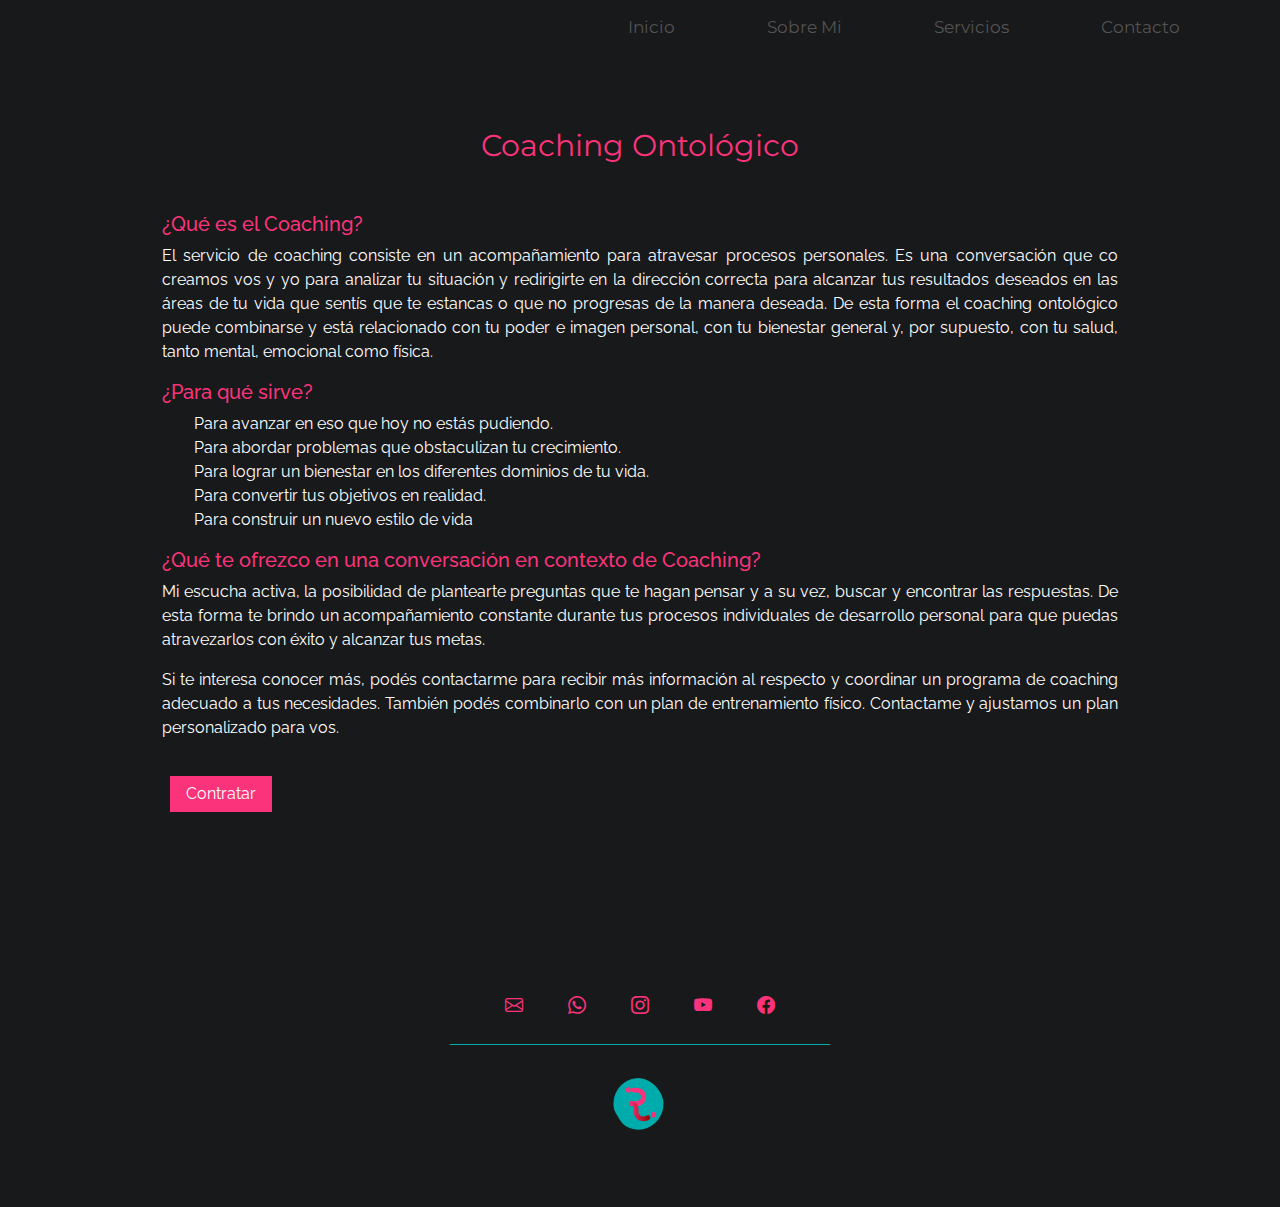
<file: coaching.html>
<!DOCTYPE html>
<html lang="en">

<head>
    <meta charset="UTF-8">
    <meta name="viewport" content="width=device-width, initial-scale=1.0">
    <title>Entrenadora y Coach Belen Rodriguez</title>
    <link href="https://cdn.jsdelivr.net/npm/bootstrap@5.3.3/dist/css/bootstrap.min.css" rel="stylesheet"
        integrity="sha384-QWTKZyjpPEjISv5WaRU9OFeRpok6YctnYmDr5pNlyT2bRjXh0JMhjY6hW+ALEwIH" crossorigin="anonymous">
    <link rel="stylesheet" href="src/style.css" />
    <link rel="preconnect" href="https://fonts.googleapis.com">
    <link rel="preconnect" href="https://fonts.gstatic.com" crossorigin>
    <link
        href="https://fonts.googleapis.com/css2?family=Libre+Caslon+Display&family=Montserrat:ital,wght@0,100..900;1,100..900&family=Raleway:ital,wght@0,100..900;1,100..900&display=swap"
        rel="stylesheet">

    <link rel="stylesheet" href="https://cdn.jsdelivr.net/npm/bootstrap-icons@1.11.3/font/bootstrap-icons.min.css">
    <script src="https://cdn.jsdelivr.net/npm/bootstrap@5.3.3/dist/js/bootstrap.bundle.min.js"
        integrity="sha384-YvpcrYf0tY3lHB60NNkmXc5s9fDVZLESaAA55NDzOxhy9GkcIdslK1eN7N6jIeHz"
        crossorigin="anonymous"></script>
    <link href="https://unpkg.com/aos@2.3.1/dist/aos.css" rel="stylesheet">
    <script src="https://unpkg.com/aos@2.3.1/dist/aos.js"></script>
    <link rel="apple-touch-icon" sizes="180x180" href="favicon_io/apple-touch-icon.png">
    <link rel="icon" type="image/png" sizes="32x32" href="favicon_io/favicon-32x32.png">
    <link rel="icon" type="image/png" sizes="16x16" href="favicon_io/favicon-16x16.png">
    <link rel="manifest" href="favicon_io/site.webmanifest">

</head>

<body>
    <nav>
        <div class="container-fluid ">
            <a class="navbar-brand  " href="index.html">Inicio</a>
            <a class="navbar-brand " href="recorrido.html"> Sobre Mi</a>
            <a class="navbar-brand " href="index.html">Servicios</a>
            <a class="navbar-brand " href="contacto.html">Contacto</a>
        </div>

    </nav>
    <div class="container ">

        <section class="coaching">
            <h3 class="m-5 text-center">
                Coaching Ontológico
            </h3>
            <h5>¿Qué es el Coaching?</h5>
            <p>

                El servicio de coaching consiste en un acompañamiento para
                atravesar procesos personales. Es una conversación que co creamos vos y yo para analizar tu situación y
                redirigirte en la dirección correcta para
                alcanzar tus resultados deseados en las áreas de tu vida que sentís que te estancas o que no progresas
                de la manera deseada.
                De esta forma el coaching ontológico puede combinarse y está relacionado con tu poder e imagen personal,
                con tu bienestar general y, por supuesto, con tu salud, tanto mental, emocional como física.



            </p>
            <h5>¿Para qué sirve?</h5>

            <ul>
                <li>
                    Para avanzar en eso que hoy no estás pudiendo.
                </li>
                <li>
                    Para abordar problemas que obstaculizan tu crecimiento.
                </li>
                <li>
                    Para lograr un bienestar en los diferentes dominios de tu
                    vida.
                </li>
                <li>
                    Para convertir tus objetivos en realidad.
                </li>
                <li>
                    Para construir un nuevo estilo de vida
                </li>

            </ul>

            <h5>¿Qué te ofrezco en una conversación en contexto de Coaching?</h5>
            <p>
                Mi escucha activa, la posibilidad de plantearte preguntas que te hagan pensar y a su vez, buscar y
                encontrar las respuestas. De esta forma te brindo un acompañamiento constante durante
                tus procesos individuales de desarrollo personal para que puedas atravezarlos con éxito y alcanzar tus
                metas.
            </p>
            <p>
                Si te interesa conocer más, podés contactarme para recibir más información al respecto y coordinar un
                programa de coaching adecuado a tus necesidades. También podés combinarlo con un plan de entrenamiento
                físico. Contactame y ajustamos un plan personalizado para vos.
            </p>
            <a href="contacto.html" class="planContact ms-2"> Contratar</a>


        </section>
        <a href="index.html" target="_self" class="returnLink d-md-none"> Volver al Inicio</a>
    </div>
    <footer>
        <div class="icons">
            <a href="mailto:entrenadorabelenrodriguez@hotmail.com" target="_blank" class="iconLink"> <i
                    class="bi bi-envelope"></i></a>
            <a href="https://wa.me/+5493517411411" rel="noopener noreferrer" target="_blank" class="iconLink"> <i
                    class="bi bi-whatsapp"></i></a>
            <a href="https://www.instagram.com/entrenadora_br/" target="_blank" class="iconLink"> <i
                    class="bi bi-instagram"></i></a>
            <a href="https://www.youtube.com/@mariabelenrodriguezpeltzer1746" target="_blank" class="iconLink"> <i
                    class="bi bi-youtube"></i></a>
            <a href="https://www.facebook.com/entrenadorabelen.rodriguez?mibextid=ZbWKwL" target="_blank"
                class="iconLink">
                <i class="bi bi-facebook"></i></a>

        </div>

        <div class="logo">
            <img src="pictures/logotransparente.png" alt="Logo de marca" class="img-fluid" />
        </div>
    </footer>







    <script src="src/script.js"></script>
</body>

</html>
</file>
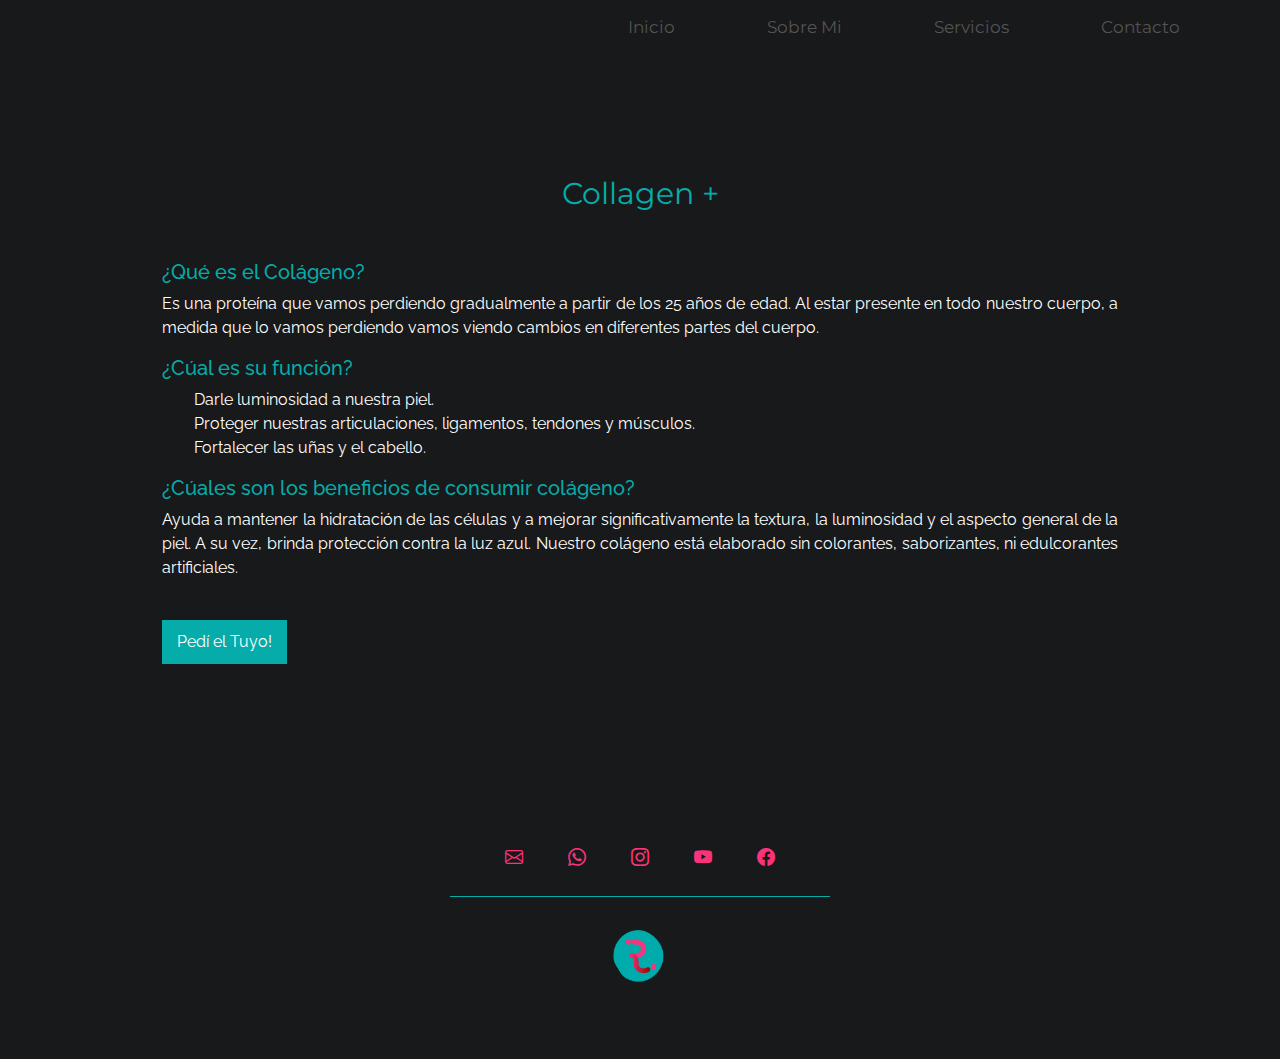
<file: colageno.html>
<!DOCTYPE html>
<html lang="en">

<head>
    <meta charset="UTF-8">
    <meta name="viewport" content="width=device-width, initial-scale=1.0">
    <title>Entrenadora y Coach Belen Rodriguez</title>
    <link href="https://cdn.jsdelivr.net/npm/bootstrap@5.3.3/dist/css/bootstrap.min.css" rel="stylesheet"
        integrity="sha384-QWTKZyjpPEjISv5WaRU9OFeRpok6YctnYmDr5pNlyT2bRjXh0JMhjY6hW+ALEwIH" crossorigin="anonymous">
    <link rel="stylesheet" href="src/style.css" />
    <link rel="preconnect" href="https://fonts.googleapis.com">
    <link rel="preconnect" href="https://fonts.gstatic.com" crossorigin>
    <link
        href="https://fonts.googleapis.com/css2?family=Libre+Caslon+Display&family=Montserrat:ital,wght@0,100..900;1,100..900&family=Raleway:ital,wght@0,100..900;1,100..900&display=swap"
        rel="stylesheet">

    <link rel="stylesheet" href="https://cdn.jsdelivr.net/npm/bootstrap-icons@1.11.3/font/bootstrap-icons.min.css">
    <script src="https://cdn.jsdelivr.net/npm/bootstrap@5.3.3/dist/js/bootstrap.bundle.min.js"
        integrity="sha384-YvpcrYf0tY3lHB60NNkmXc5s9fDVZLESaAA55NDzOxhy9GkcIdslK1eN7N6jIeHz"
        crossorigin="anonymous"></script>
    <link href="https://unpkg.com/aos@2.3.1/dist/aos.css" rel="stylesheet">
    <script src="https://unpkg.com/aos@2.3.1/dist/aos.js"></script>
    <link rel="apple-touch-icon" sizes="180x180" href="favicon_io/apple-touch-icon.png">
    <link rel="icon" type="image/png" sizes="32x32" href="favicon_io/favicon-32x32.png">
    <link rel="icon" type="image/png" sizes="16x16" href="favicon_io/favicon-16x16.png">
    <link rel="manifest" href="favicon_io/site.webmanifest">

</head>

<body>
    <nav>
        <div class="container-fluid ">
            <a class="navbar-brand  " href="index.html">Inicio</a>
            <a class="navbar-brand " href="recorrido.html"> Sobre Mi</a>
            <a class="navbar-brand " href="index.html">Servicios</a>
            <a class="navbar-brand " href="contacto.html">Contacto</a>
        </div>

    </nav>
    <div class="container pt-5">

        <section class="colageno">
            <h3 class="m-5 text-center">
                Collagen +
            </h3>
            <h5>¿Qué es el Colágeno?</h5>
            <p>

                Es una proteína que vamos perdiendo gradualmente a partir de los 25 años de edad. Al estar presente en
                todo nuestro cuerpo, a medida que lo vamos perdiendo vamos viendo cambios en diferentes partes del
                cuerpo.


            </p>
            <h5>¿Cúal es su función?</h5>

            <ul>
                <li>
                    Darle luminosidad a nuestra piel.
                </li>
                <li>
                    Proteger nuestras articulaciones, ligamentos, tendones y músculos.
                </li>
                <li>
                    Fortalecer las uñas y el cabello.
                </li>

            </ul>

            <h5>¿Cúales son los beneficios de consumir colágeno?</h5>
            <p>
                Ayuda a mantener la hidratación de las células y a mejorar significativamente la textura, la luminosidad
                y el aspecto general de la piel.
                A su vez, brinda protección contra la luz azul.
                Nuestro colágeno está elaborado sin colorantes, saborizantes, ni edulcorantes artificiales.
            </p>

            <br />
            <a href="https://www.nuskin.com/static/signup/es_AR/CUSTOMER/invite-landing/?hostAccountId=AR00244448&invitationType=RETAIL_CUST&inviteId=1ef75eca-e824-4053-a7c2-6cf1dd21ec6d.html"
                target="_blank" class="collagenLink"> Pedí el Tuyo!</a>




        </section>
        <a href="index.html" target="_self" class="returnLink d-md-none"> Volver al Inicio</a>
    </div>
    <footer>
        <div class="icons">
            <a href="mailto:entrenadorabelenrodriguez@hotmail.com" target="_blank" class="iconLink"> <i
                    class="bi bi-envelope"></i></a>
            <a href="https://wa.me/+5493517411411" rel="noopener noreferrer" target="_blank" class="iconLink"> <i
                    class="bi bi-whatsapp"></i></a>
            <a href="https://www.instagram.com/entrenadora_br/" target="_blank" class="iconLink"> <i
                    class="bi bi-instagram"></i></a>
            <a href="https://www.youtube.com/@mariabelenrodriguezpeltzer1746" target="_blank" class="iconLink"> <i
                    class="bi bi-youtube"></i></a>
            <a href="https://www.facebook.com/entrenadorabelen.rodriguez?mibextid=ZbWKwL" target="_blank"
                class="iconLink">
                <i class="bi bi-facebook"></i></a>

        </div>

        <div class="logo">
            <img src="pictures/logotransparente.png" alt="Logo de marca" class="img-fluid" />
        </div>
    </footer>







    <script src="src/script.js"></script>
</body>

</html>
</file>
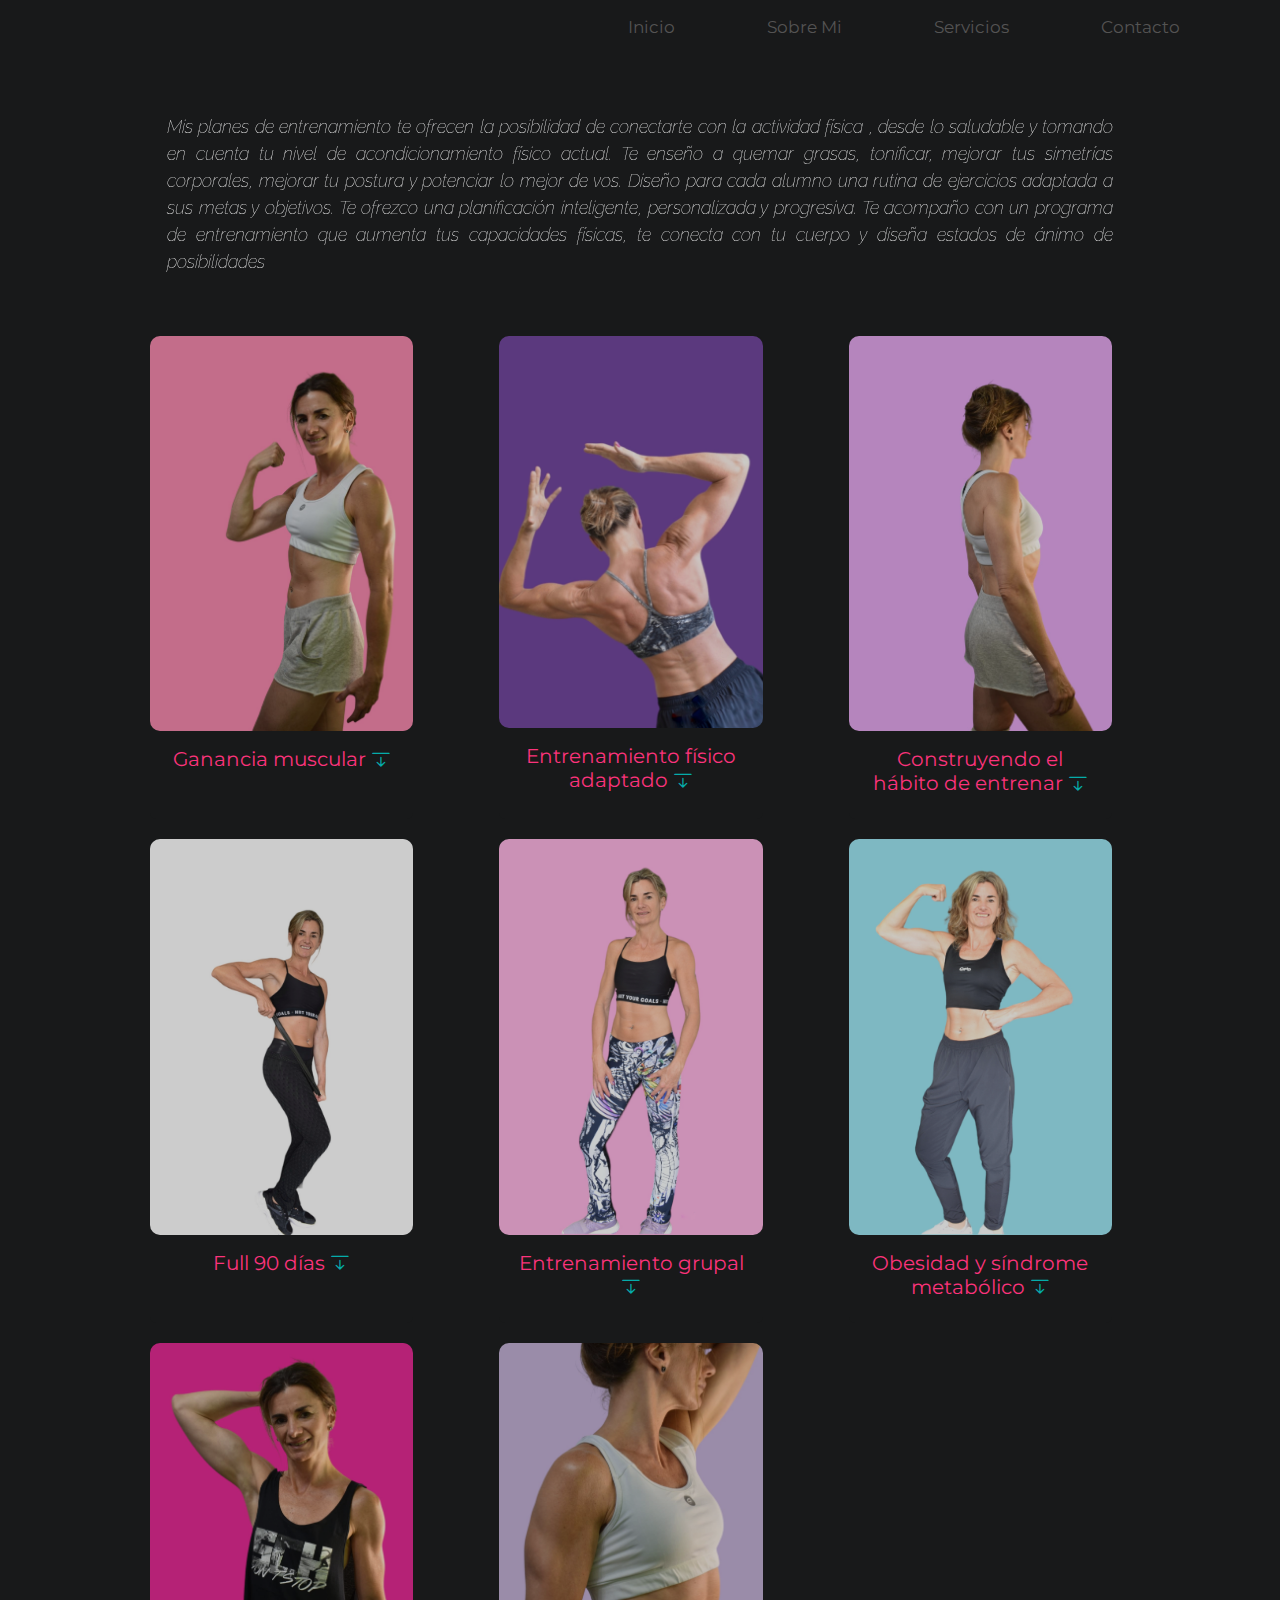
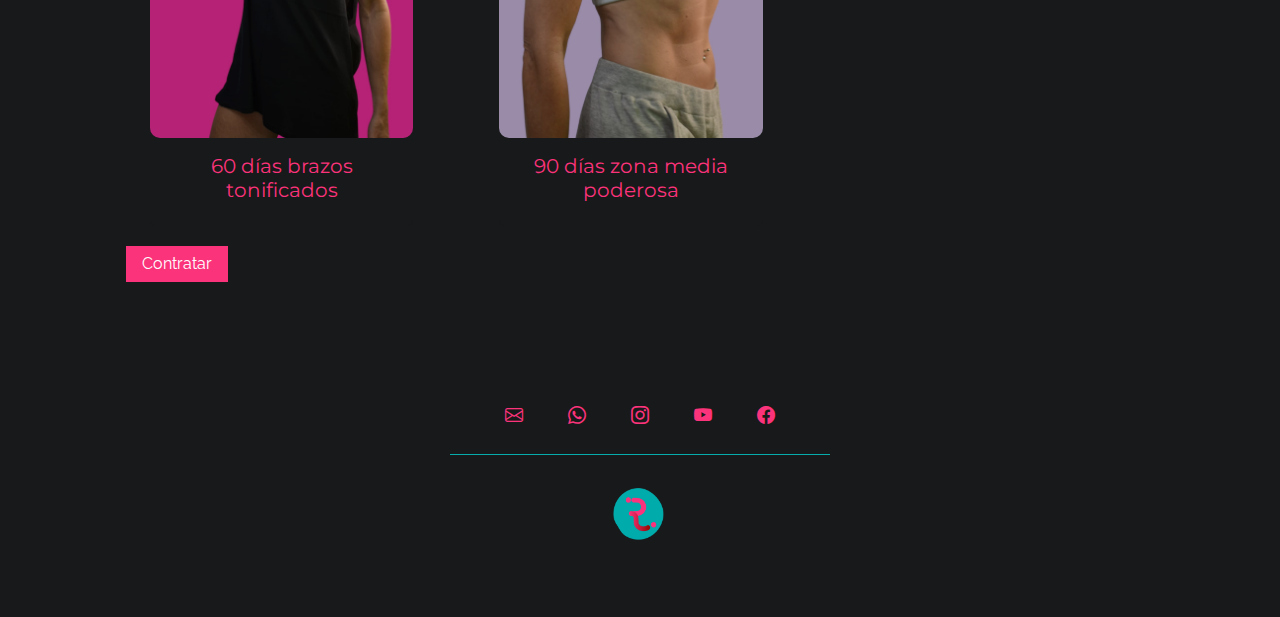
<file: entrenamiento.html>
<!DOCTYPE html>
<html lang="en">

<head>
    <meta charset="UTF-8">
    <meta name="viewport" content="width=device-width, initial-scale=1.0">
    <title>Entrenadora y Coach Belen Rodriguez</title>
    <link href="https://cdn.jsdelivr.net/npm/bootstrap@5.3.3/dist/css/bootstrap.min.css" rel="stylesheet"
        integrity="sha384-QWTKZyjpPEjISv5WaRU9OFeRpok6YctnYmDr5pNlyT2bRjXh0JMhjY6hW+ALEwIH" crossorigin="anonymous">
    <link rel="stylesheet" href="src/style.css" />
    <link rel="preconnect" href="https://fonts.googleapis.com">
    <link rel="preconnect" href="https://fonts.gstatic.com" crossorigin>
    <link
        href="https://fonts.googleapis.com/css2?family=Libre+Caslon+Display&family=Montserrat:ital,wght@0,100..900;1,100..900&family=Raleway:ital,wght@0,100..900;1,100..900&display=swap"
        rel="stylesheet">

    <link rel="stylesheet" href="https://cdn.jsdelivr.net/npm/bootstrap-icons@1.11.3/font/bootstrap-icons.min.css">
    <script src="https://cdn.jsdelivr.net/npm/bootstrap@5.3.3/dist/js/bootstrap.bundle.min.js"
        integrity="sha384-YvpcrYf0tY3lHB60NNkmXc5s9fDVZLESaAA55NDzOxhy9GkcIdslK1eN7N6jIeHz"
        crossorigin="anonymous"></script>
    <link href="https://unpkg.com/aos@2.3.1/dist/aos.css" rel="stylesheet">
    <script src="https://unpkg.com/aos@2.3.1/dist/aos.js"></script>
    <link rel="apple-touch-icon" sizes="180x180" href="favicon_io/apple-touch-icon.png">
    <link rel="icon" type="image/png" sizes="32x32" href="favicon_io/favicon-32x32.png">
    <link rel="icon" type="image/png" sizes="16x16" href="favicon_io/favicon-16x16.png">
    <link rel="manifest" href="favicon_io/site.webmanifest">

</head>

<body>
    <nav>
        <div class="container-fluid ">
            <a class="navbar-brand  " href="index.html">Inicio</a>
            <a class="navbar-brand " href="recorrido.html"> Sobre Mi</a>
            <a class="navbar-brand " href="index.html">Servicios</a>
            <a class="navbar-brand " href="contacto.html">Contacto</a>
        </div>


    </nav>
    <div class="container pt-5">

        <section class="fitness">
            <p id="trainingPlans" data-aos="zoom-in">
                Mis planes de entrenamiento te ofrecen la posibilidad de conectarte con la actividad física , desde lo
                saludable y
                tomando en cuenta tu nivel de acondicionamiento físico actual.
                Te enseño a quemar grasas, tonificar, mejorar tus simetrías corporales, mejorar tu postura y potenciar
                lo mejor de vos.
                Diseño para cada alumno una rutina de ejercicios adaptada a sus metas y objetivos.
                Te ofrezco una planificación inteligente, personalizada y progresiva.
                Te acompaño con un programa de entrenamiento que aumenta tus capacidades físicas, te conecta con tu
                cuerpo y diseña estados de ánimo de posibilidades
            </p>
            <div class="fitness-container ms-5" data-aos="fade-down" data-aos-easing="linear" data-aos-duration="1500">
                <div class="card">
                    <img src="pictures/gananciamuscular.JPG" class="card-img-top" alt="...">
                    <div class="card-body">
                        <h5 class="card-title">Ganancia muscular <a class="planDetails" data-bs-toggle="collapse"
                                href="#collapseExample8" role="button" aria-expanded="false"
                                aria-controls="collapseExample">
                                <i class="bi bi-arrow-bar-down"></i>
                            </a></h5>

                        <div class="collapse" id="collapseExample8">
                            <div>
                                Planificación específica para aumento de masa muscular. Rutina segmentada
                                priorizando músculos elegidos.
                            </div>
                        </div>
                    </div>
                </div>
                <div class="card">
                    <img src="pictures/fondovioleta3.jpg" class="card-img-top" alt="...">
                    <div class="card-body">
                        <h5 class="card-title">Entrenamiento físico adaptado <a class="planDetails"
                                data-bs-toggle="collapse" href="#collapseExample2" role="button" aria-expanded="false"
                                aria-controls="collapseExample">
                                <i class="bi bi-arrow-bar-down"></i>
                            </a></h5>

                        <div class="collapse" id="collapseExample2">
                            <div>
                                Ejercicios adaptados a las necesidades personales apuntando a un mejoramiento de la
                                postura corporal y un
                                fortalecimiento muscular como sostén para la rehabilitación y la prevención de
                                futuras
                                lesiones.
                            </div>
                        </div>
                    </div>
                </div>

                <div class="card">
                    <img src="pictures/habito.JPG" class="card-img-top" alt="...">
                    <div class="card-body">
                        <h5 class="card-title">Construyendo el hábito de entrenar <a class="planDetails"
                                data-bs-toggle="collapse" href="#collapseExample7" role="button" aria-expanded="false"
                                aria-controls="collapseExample">
                                <i class="bi bi-arrow-bar-down"></i>
                            </a></h5>

                        <div class="collapse" id="collapseExample7">
                            <div>
                                Incluye: tips, videos motivadores, plan de entrenamiento progresivo y
                                técnica y ejecución de los movimientos.
                            </div>
                        </div>
                    </div>
                </div>

                <div class="card">
                    <img src="pictures/fondoblanco2.jpeg" class="card-img-top" alt="...">
                    <div class="card-body">
                        <h5 class="card-title">Full 90 días <a class="planDetails" data-bs-toggle="collapse"
                                href="#collapseExample1" role="button" aria-expanded="false"
                                aria-controls="collapseExample">
                                <i class="bi bi-arrow-bar-down"></i>
                            </a></h5>


                        <div class="collapse" id="collapseExample1">
                            <div>
                                Consta de 3 Niveles progresivos de entrenamiento combinados con ejercicios basados
                                en
                                multifuerzas, pesos libres, bases
                                inestables y el propio cuerpo. Con el objetivo de lograr una redistribución de peso
                                corporal junto con una disminución
                                de grasa corporal y un aumento de masa muscular, logrando así un desarrollo de
                                conciencia corporal con un enfoque
                                estético natural
                            </div>
                        </div>
                    </div>
                </div>



                <div class="card">
                    <img src="pictures/fondorosa.jpeg" class="card-img-top" alt="...">
                    <div class="card-body">
                        <h5 class="card-title">Entrenamiento grupal <a class="planDetails" data-bs-toggle="collapse"
                                href="#collapseExample4" role="button" aria-expanded="false"
                                aria-controls="collapseExample">
                                <i class="bi bi-arrow-bar-down"></i>
                            </a></h5>

                        <div class="collapse" id="collapseExample4">
                            <div>
                                Zoom grupal en vivo.
                                Circuitos de entrenamiento para tonificar, quemar grasas y generar conciencia
                                corporal.
                                Clase efectiva con tiempos cronometrados y enfocada en la técnica y ejecución de los
                                ejercicios.
                            </div>
                        </div>
                    </div>
                </div>
                <div class="card">
                    <img src="pictures/fondoceleste.jpeg" class="card-img-top" alt="...">
                    <div class="card-body">
                        <h5 class="card-title">Obesidad y síndrome metabólico <a class="planDetails"
                                data-bs-toggle="collapse" href="#collapseExample3" role="button" aria-expanded="false"
                                aria-controls="collapseExample">
                                <i class="bi bi-arrow-bar-down"></i>
                            </a></h5>

                        <div class="collapse" id="collapseExample3">
                            <div>
                                Entrenamiento de fuerza especializado para personas con obesidad y síndrome
                                metabólico
                                enfocado en aumentar la taza
                                metabólica, generar aumento de tejido muscular y favorecer la quema de grasas.
                            </div>
                        </div>
                    </div>
                </div>





                <div class="card">
                    <img src="pictures/60dias.JPG" class="card-img-top" alt="...">
                    <div class="card-body">
                        <h5 class="card-title">60 días brazos tonificados</h5>

                    </div>
                </div>

                <div class="card">
                    <img src="pictures/90dias.JPG" class="card-img-top" alt="...">
                    <div class="card-body">
                        <h5 class="card-title">90 días zona media poderosa</h5>

                    </div>
                </div>


            </div>
            <a href="contacto.html" class="planContact ms-4"> Contratar</a>





            <a href="index.html" target="_self" class="returnLink d-md-none"> Volver al Inicio</a>
        </section>
    </div>
    <footer>
        <div class="icons">
            <a href="mailto:entrenadorabelenrodriguez@hotmail.com" target="_blank" class="iconLink"> <i
                    class="bi bi-envelope"></i></a>
            <a href="https://wa.me/+5493517411411" rel="noopener noreferrer" target="_blank" class="iconLink"> <i
                    class="bi bi-whatsapp"></i></a>
            <a href="https://www.instagram.com/entrenadora_br/" target="_blank" class="iconLink"> <i
                    class="bi bi-instagram"></i></a>
            <a href="https://www.youtube.com/@mariabelenrodriguezpeltzer1746" target="_blank" class="iconLink"> <i
                    class="bi bi-youtube"></i></a>
            <a href="https://www.facebook.com/entrenadorabelen.rodriguez?mibextid=ZbWKwL" target="_blank"
                class="iconLink">
                <i class="bi bi-facebook"></i></a>

        </div>

        <div class="logo">
            <img src="pictures/logotransparente.png" alt="Logo de marca" class="img-fluid" />
        </div>
    </footer>




    <script src="src/script.js"></script>
</body>

</html>
</file>
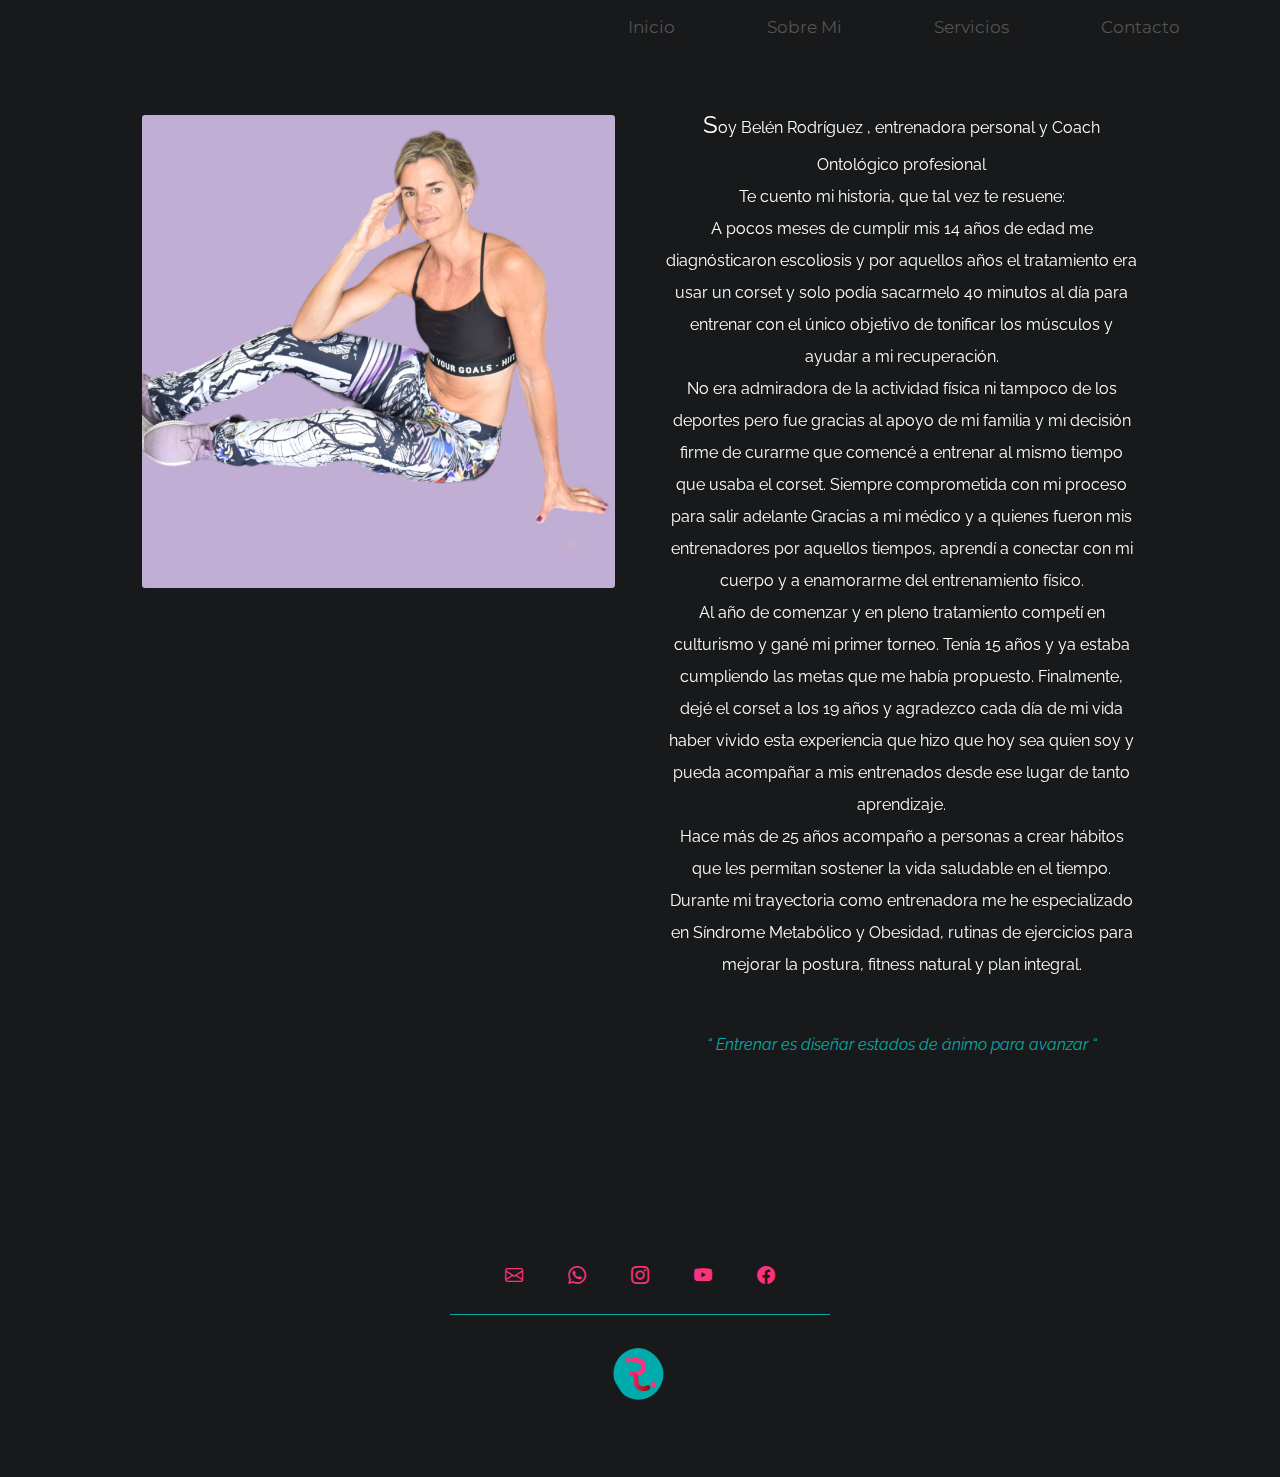
<file: recorrido.html>
<!DOCTYPE html>
<html lang="en">

<head>
    <meta charset="UTF-8">
    <meta name="viewport" content="width=device-width, initial-scale=1.0">
    <title>Entrenadora y Coach Belen Rodriguez</title>
    <link href="https://cdn.jsdelivr.net/npm/bootstrap@5.3.3/dist/css/bootstrap.min.css" rel="stylesheet"
        integrity="sha384-QWTKZyjpPEjISv5WaRU9OFeRpok6YctnYmDr5pNlyT2bRjXh0JMhjY6hW+ALEwIH" crossorigin="anonymous">
    <link rel="stylesheet" href="src/style.css" />
    <link rel="preconnect" href="https://fonts.googleapis.com">
    <link rel="preconnect" href="https://fonts.gstatic.com" crossorigin>
    <link
        href="https://fonts.googleapis.com/css2?family=Libre+Caslon+Display&family=Montserrat:ital,wght@0,100..900;1,100..900&family=Raleway:ital,wght@0,100..900;1,100..900&display=swap"
        rel="stylesheet">

    <link rel="stylesheet" href="https://cdn.jsdelivr.net/npm/bootstrap-icons@1.11.3/font/bootstrap-icons.min.css">
    <script src="https://cdn.jsdelivr.net/npm/bootstrap@5.3.3/dist/js/bootstrap.bundle.min.js"
        integrity="sha384-YvpcrYf0tY3lHB60NNkmXc5s9fDVZLESaAA55NDzOxhy9GkcIdslK1eN7N6jIeHz"
        crossorigin="anonymous"></script>
    <link href="https://unpkg.com/aos@2.3.1/dist/aos.css" rel="stylesheet">
    <script src="https://unpkg.com/aos@2.3.1/dist/aos.js"></script>
    <link rel="apple-touch-icon" sizes="180x180" href="favicon_io/apple-touch-icon.png">
    <link rel="icon" type="image/png" sizes="32x32" href="favicon_io/favicon-32x32.png">
    <link rel="icon" type="image/png" sizes="16x16" href="favicon_io/favicon-16x16.png">
    <link rel="manifest" href="favicon_io/site.webmanifest">

</head>

<body>
    <nav>
        <div class="container-fluid ">
            <a class="navbar-brand " href="index.html"> Inicio</a>
            <a class="navbar-brand " href="recorrido.html"> Sobre Mi</a>
            <a class="navbar-brand " href="index.html">Servicios</a>
            <a class="navbar-brand " href="contacto.html">Contacto </a>
        </div>

    </nav>

    <div class="container">
        <section class="story">

            <img src="pictures/fondolila.jpeg" alt="Foto Mi Historia" class="img-fluid" data-aos="zoom-in"
                data-aos-delay="800" />

            <div class="pt-3">
                <p data-aos="fade-zoom-in" data-aos-delay="1000" data-aos-easing="linear" data-aos-offset="1">

                    <Span style="font-size: x-large;">S</Span>oy Belén Rodríguez , entrenadora personal y Coach
                    Ontológico profesional
                    <br />
                    Te cuento mi historia, que tal vez te resuene:
                    <br />
                    A pocos meses de cumplir mis 14 años de edad me diagnósticaron escoliosis y por aquellos años el
                    tratamiento era usar un corset y solo podía sacarmelo 40 minutos al día para entrenar con el único
                    objetivo de tonificar los músculos y ayudar a mi
                    recuperación.
                    <br />
                    No era admiradora de la actividad física ni tampoco de los deportes pero fue
                    gracias al apoyo de mi familia y mi decisión firme de curarme que comencé a entrenar al mismo tiempo
                    que
                    usaba el corset. Siempre comprometida con mi proceso para salir adelante
                    Gracias a mi médico y a quienes fueron mis entrenadores por aquellos tiempos, aprendí a conectar con
                    mi cuerpo y a enamorarme del entrenamiento físico.
                    <br />
                    Al año de comenzar y en pleno tratamiento competí en culturismo y gané mi primer torneo. Tenía 15
                    años y ya estaba cumpliendo las metas que me había propuesto.
                    Finalmente, dejé el corset a los 19 años y agradezco cada día de mi vida haber vivido esta
                    experiencia que hizo
                    que hoy sea quien soy y pueda acompañar a mis entrenados desde ese lugar de tanto aprendizaje.
                    <br />

                    Hace más de 25 años acompaño a personas a crear hábitos que les permitan sostener la vida saludable
                    en el tiempo.
                    Durante mi trayectoria como entrenadora me he especializado en Síndrome Metabólico y Obesidad,
                    rutinas de ejercicios para mejorar la postura, fitness natural y plan integral.
                    <br />
                    <br />

                </p>
                <p id="slogan">
                    “ Entrenar es diseñar estados de ánimo para
                    avanzar “
                </p>
            </div>
        </section>

        <a href="index.html" target="_self" class="returnLink d-md-none"> Volver al Inicio</a>
    </div>
    <footer>
        <div class="icons">
            <a href="mailto:entrenadorabelenrodriguez@hotmail.com" target="_blank" class="iconLink"> <i
                    class="bi bi-envelope"></i></a>
            <a href="https://wa.me/+5493517411411" rel="noopener noreferrer" target="_blank" class="iconLink">
                <i class="bi bi-whatsapp"></i></a>
            <a href="https://www.instagram.com/entrenadora_br/" target="_blank" class="iconLink"> <i
                    class="bi bi-instagram"></i></a>
            <a href="https://www.youtube.com/@mariabelenrodriguezpeltzer1746" target="_blank" class="iconLink">
                <i class="bi bi-youtube"></i></a>
            <a href="https://www.facebook.com/entrenadorabelen.rodriguez?mibextid=ZbWKwL" target="_blank"
                class="iconLink"> <i class="bi bi-facebook"></i></a>

        </div>

        <div class="logo">
            <img src="pictures/logotransparente.png" alt="Logo de marca" class="img-fluid" />
        </div>
    </footer>

    <script src="src/script.js"></script>
</body>

</html>
</file>
<file: src/style.css>
:root {
    --branding-first-color: #FB337B;
    --branding-second-color: #05ACAA;
    --heading-font-family: "Montserrat", sans-serif;
    --default-font-family: "Raleway", sans-serif;
}

body,
html {
    height: 100%;
    margin: 0;
    padding: 0;
    background-color: #18191A;
    font-family: var(--default-font-family);
}


nav .container-fluid {
    background: transparent;
    position: absolute;
    padding-top: 15px;
    text-align: right;
    font-family: var(--heading-font-family);
}

.navbar-brand {
    color: #545353;
    font-size: 17px;
    font-weight: 400;
    margin-right: 7%;
    transition: all 200ms ease-in-out;
    cursor: pointer;
}

.navbar-brand:hover {
    color: var(--branding-second-color);
    font-weight: 600;
    font-size: 20px;

}

.heroWeb {
    display: flex;
    justify-content: flex-end;
    background-color: #545353;

}

.introPic {
    width: 50%;

}

.introPic img {
    width: 100%;
    height: auto;
}

h1 {
    font-size: 70px;
}

#fullName {
    display: flex;
    justify-content: space-evenly;
    font-family: "Libre Caslon Display", serif;
    margin-top: 200px;
    margin-bottom: 20px;
    width: 50%;

}

#name {
    border-right: 1px solid var(--branding-second-color);
    color: #FFFF;
    padding: 20px 40px;
    height: 75%;
}

#lastName {
    margin-top: 140px;
    color: var(--branding-second-color);
    margin-right: 10%;

}

section {
    display: block;
    padding: 20px;
    color: #FFFF;
}



#storyBox {
    border-bottom: solid 1px var(--branding-second-color);
    display: flex;
    justify-content: space-evenly;
    padding-top: 60px;
    font-size: 18px;

}

#storyBox a {
    color: #FFFF;
    background-color: var(--branding-first-color);
    text-decoration: none;
    text-align: center;
    padding: 10px 35px;
    transition: all 300ms ease-in-out;
}

#storyBox a:hover {
    color: var(--branding-first-color);
    background-color: transparent;
    border: 1px solid var(--branding-first-color);
}

.mainServices {
    display: flex;
    justify-content: space-evenly;
    padding-top: 40px;

}

.serviceBox {
    padding: 20px 10px;
}

.image-container {
    position: relative;
    display: block;

}

.image-container img {
    width: 100%;
    height: auto;
    filter: contrast(70%) invert(2%);
    opacity: 55%;
    transition: all.5s;
}

.image-container img:hover {
    filter: none;
    opacity: none;

}

.overlay-text {
    position: absolute;
    top: 50%;
    left: 50%;
    transform: translate(-50%, -50%);
    padding: 10px 20px;
    text-align: center;
    font-family: var(--heading-font-family);
    font-size: 90px;
    font-weight: 500;

}

.overlay-text a {
    color: var(--branding-second-color);
    text-decoration: none;

}


.linkServiceContainer {
    text-align: center;
    padding: 70px;

}

#linkServiceContainer1 {
    border-right: 1px solid var(--branding-second-color);
}

.serviceLink {
    text-decoration: none;
    color: var(--branding-first-color);
    border: 1px solid var(--branding-first-color);
    padding: 10px 15px;
    transition: all 300ms ease-in-out;
}

.serviceLink:hover {
    color: #FFFF;
    background-color: var(--branding-first-color);
}


.collagenBox {
    padding: 15px 0px;
    display: flex;
    justify-content: space-evenly;
    border-bottom: 1px solid var(--branding-second-color);
    border-top: 1px solid var(--branding-second-color);

}

.collagenBox p {
    text-align: left;

}

#colageno {
    color: var(--branding-first-color);
    font-size: 40px;
    font-weight: 500;
}

#collagenLinkBox {
    margin-top: 65px;
}

.collagenLink {
    display: inline-block;
    text-decoration: none;
    text-align: center;
    padding: 10px 15px;
    color: #FFFF;
    background-color: var(--branding-second-color);
    transition: all 300ms ease-in-out;
}

.collagenLink:hover {
    border: 1px solid var(--branding-second-color);
    background-color: transparent;
    color: var(--branding-second-color);
}


.story {
    display: grid;
    grid-template-columns: repeat(2, 1fr);
    grid-gap: 50px;
    padding: 85px 60px;
    color: #FFFF;
    text-align: center;
    line-height: 2;

}

.story img {
    margin-top: 30px;
    border-radius: 3px;
}

#slogan {
    color: var(--branding-second-color);
    font-style: italic;
}

#trainingPlans {
    padding: 45px 65px;
    text-align: justify;
    font-size: 18px;
    line-height: 1.5;
    font-weight: 100;
    font-style: italic;
}


h3 {
    color: var(--branding-first-color);
    font-family: var(--heading-font-family);
    font-size: 30px;
    font-weight: 400;
}

.fitness-container {

    display: grid;
    grid-template-columns: repeat(3, 1fr);
    grid-gap: 20px;
}

.card {
    background-color: #18191A;
    border: none;
    width: 80%;

}

.card-img-top {
    border-radius: 10px;
    filter: brightness(80%);

}

.card-title {
    color: var(--branding-first-color);
    font-family: var(--heading-font-family);
    font-weight: 400;
    text-align: center;
}

.planDetails {
    text-decoration: none;
    color: var(--branding-second-color);
}

.collapse {
    text-align: center;
    color: #FFFF;
    font-size: 13px;
    padding-top: 5px;

}



.planContact {
    text-decoration: none;
    color: #FFFF;
    border: 1px solid var(--branding-first-color);
    background-color: var(--branding-first-color);
    display: inline-block;
    padding: 5px 15px;
    text-align: center;
    margin-top: 20px;
    transition: all 500ms ease-in-out;
}

.planContact:hover {
    border: 1px solid var(--branding-first-color);
    background-color: transparent;
    color: var(--branding-first-color);
}


.coaching,
.colageno {
    text-align: justify;
    color: #FFFF;
    font-family: var(--default-font-family);
    font-size: 16px;
    padding: 80px;

}

.coaching h5,
h3 {
    color: var(--branding-first-color);

}


.colageno h5,
.colageno h3 {
    color: var(--branding-second-color);
}


ul {
    list-style-type: none;
}

.contactInfo {
    text-align: center;
    padding: 150px;
}

.contactSources {
    display: flex;
    justify-content: space-evenly;
    padding: 25px 55px;
    transition: all 300ms ease-in-out;

}


.contactSources:hover,
.iconText:hover,
.contactIcon:hover {
    transform: scale(1.20, 1.20);
    color: var(--branding-second-color);
    cursor: pointer;
}

.contactIcon {
    text-decoration: none;
    color: #FFFF;
    font-size: 35px;
    transition: all 300ms ease-in-out;
}

.iconText {
    font-size: 20px;
    transition: all 300ms ease-in-out;

}


footer {
    display: block;
    padding: 75px 450px;

}

.icons {
    padding: 20px;
    display: flex;
    justify-content: space-evenly;
    border-bottom: 1px solid var(--branding-second-color);
}

.iconLink {
    text-decoration: none;
    color: var(--branding-first-color);
    border-radius: 50%;
    padding: 5px 10px;
    transition: all 200ms ease-in-out;
    font-size: 18px;
}

.iconLink:hover {
    color: #FFFF;
    background-color: var(--branding-first-color);
}


footer img {
    padding-top: 30px;
    width: 15%;
    height: 15%;
    margin-left: 42%;
}

#specialFooter {
    margin-top: 70px;
    background: rgb(251, 51, 123);
    background: linear-gradient(326deg, rgba(251, 51, 123, 1) 0%, rgba(24, 25, 26, 1) 37%, rgba(24, 25, 26, 1) 61%, rgba(5, 172, 170, 1) 100%);

}

#specialFooter img {

    width: 20%;
    height: 20%;
}

@media (max-width: 960px) {

    nav {
        display: none;
    }

    .heroWeb {
        display: none;
    }

    .heroMobile {
        background-color: #18191A;
        height: 700px;
        padding: 50px 80px;
        font-family: "Libre Caslon Display", serif;
    }

    .heroMobile h1 {
        font-size: 50px;
        padding-top: 65px;
        padding-bottom: 80px;
    }

    .heroMobile i {
        color: var(--branding-second-color);
        font-size: 30px;
        margin-left: 40%;
        transition: all 200ms ease-in-out;

    }


    #belen {
        color: #FFFF;
        padding-bottom: 25px;
        border-bottom: 1px solid var(--branding-second-color);
    }

    #rodriguez {
        color: var(--branding-second-color);
        text-align: end;
        padding-top: 10px;
    }

    #storyBox {
        display: grid;
        grid-template-columns: repeat(1, 1fr);
        padding-bottom: 30px;

    }

    .mainServices {
        display: block;

    }

    .overlay-text {
        font-size: 45px;

    }

    .overlay-text a {
        color: var(--branding-second-color);
        text-decoration: none;

    }


    .linkServiceContainer {
        padding-top: 30px;
    }

    #linkServiceContainer1 {
        border: none;
    }

    .collagenBox {
        padding: 10px 55px;
        display: block;
        font-size: 14px;
    }

    .collagenBox p {
        text-align: center;
        padding-top: 10px;

    }

    #colageno {
        font-size: 30px;
        margin-left: 18%;
    }


    .collagenLink {
        display: block;
        margin: 5% 25%;
    }

    .story {
        display: block;
        padding: 45px 30px;
    }

    #trainingPlans {
        padding: 15px;
        text-align: center;
        font-size: 15px;

    }

    .fitness-container {
        display: grid;
        grid-template-columns: repeat(1, 1fr);

    }

    .card {
        margin-left: 7%;
        width: 70%;
    }


    h3 {
        font-size: 18px;
    }

    .planContact {
        display: block;

    }

    .coaching,
    .colageno {
        text-align: center;
        font-size: 13;
        padding: 15px;
    }

    .returnLink {
        text-align: center;
        display: block;
        text-decoration: none;
        font-size: 20px;
        margin: 15% 20%;
        color: var(--branding-first-color);
        border: 1px solid var(--branding-first-color);
        padding: 10px 5px;
    }

    .contactInfo {
        padding: 100px 0px;

    }

    .contactSources {
        display: block;
        padding: 10px 0px;

    }

    .contactIcon {
        font-size: 25px;
    }

    .iconText {
        font-size: 16px;
    }

    footer {
        padding: 65px 40px;

    }
}
</file>
